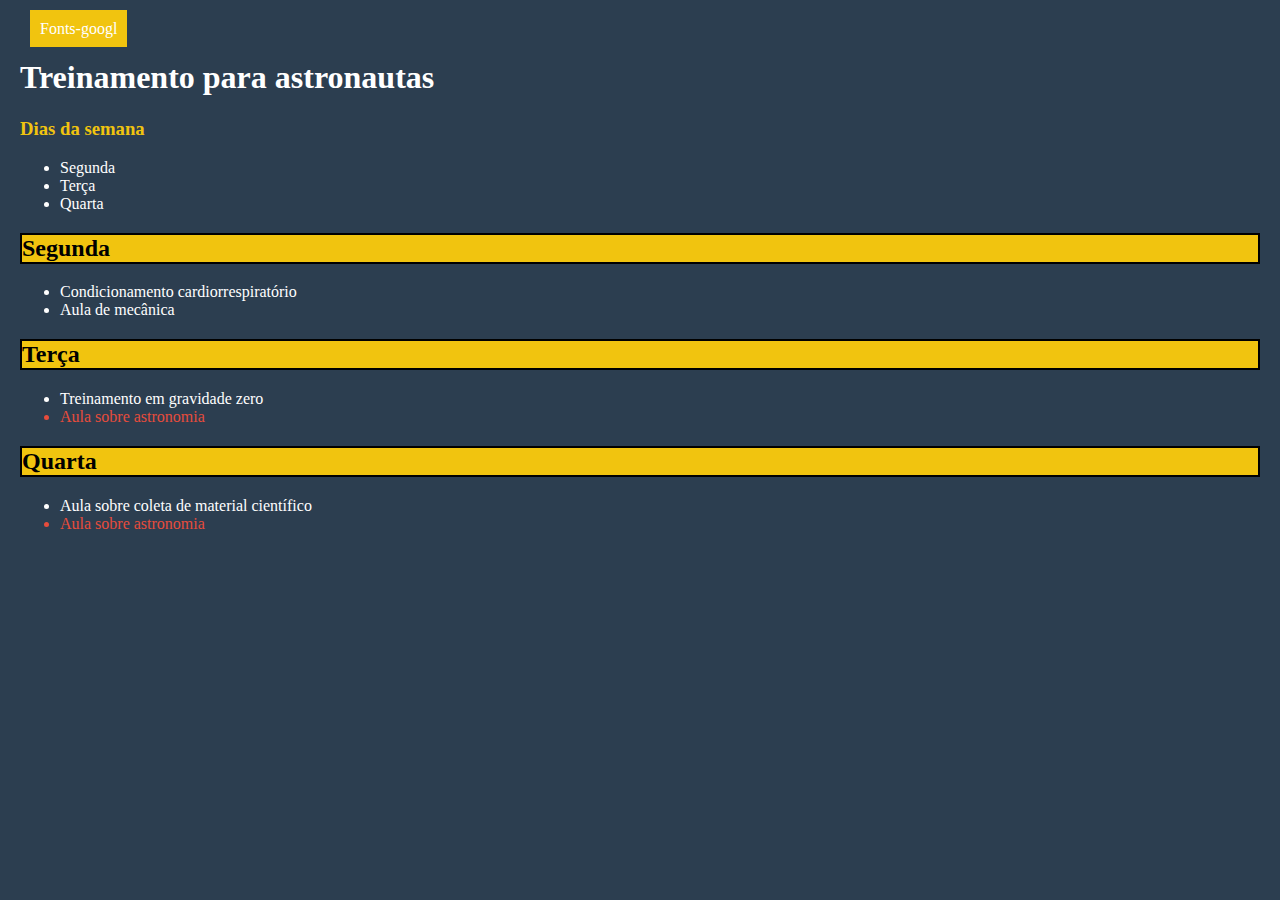
<file: index.html>
<!DOCTYPE html>
<html lang="en">
  <head>
    <meta charset="UTF-8" />
    <meta name="author" content="Fábio Freitas" />
    <meta http-equiv="X-UA-Compatible" content="IE=edge" />
    <meta name="viewport" content="width=device-width, initial-scale=1.0" />
    <title>Recriando um site com CSS</title>
    <link rel="stylesheet" href="style.css" />
  </head>
  <body>
    <a
      class="btn"
      href="http://localhost/fullstack-javascript/INICIANDO-CSS3/fonts-google/"
      >Fonts-googl</a
    >

    <h1>Treinamento para astronautas</h1>
    <div id="days-of-week">
      <h3>Dias da semana</h3>
      <ul>
        <li>Segunda</li>
        <li>Terça</li>
        <li>Quarta</li>
      </ul>
    </div>
    <div id="activities">
      <h2>Segunda</h2>
      <ul>
        <li>Condicionamento cardiorrespiratório</li>
        <li>Aula de mecânica</li>
      </ul>
      <h2>Terça</h2>
      <ul>
        <li>Treinamento em gravidade zero</li>
        <li id="astronomy-class">Aula sobre astronomia</li>
      </ul>
      <h2>Quarta</h2>
      <ul>
        <li>Aula sobre coleta de material científico</li>
        <li id="astronomy-class">Aula sobre astronomia</li>
      </ul>
    </div>
  </body>
</html>
</file>
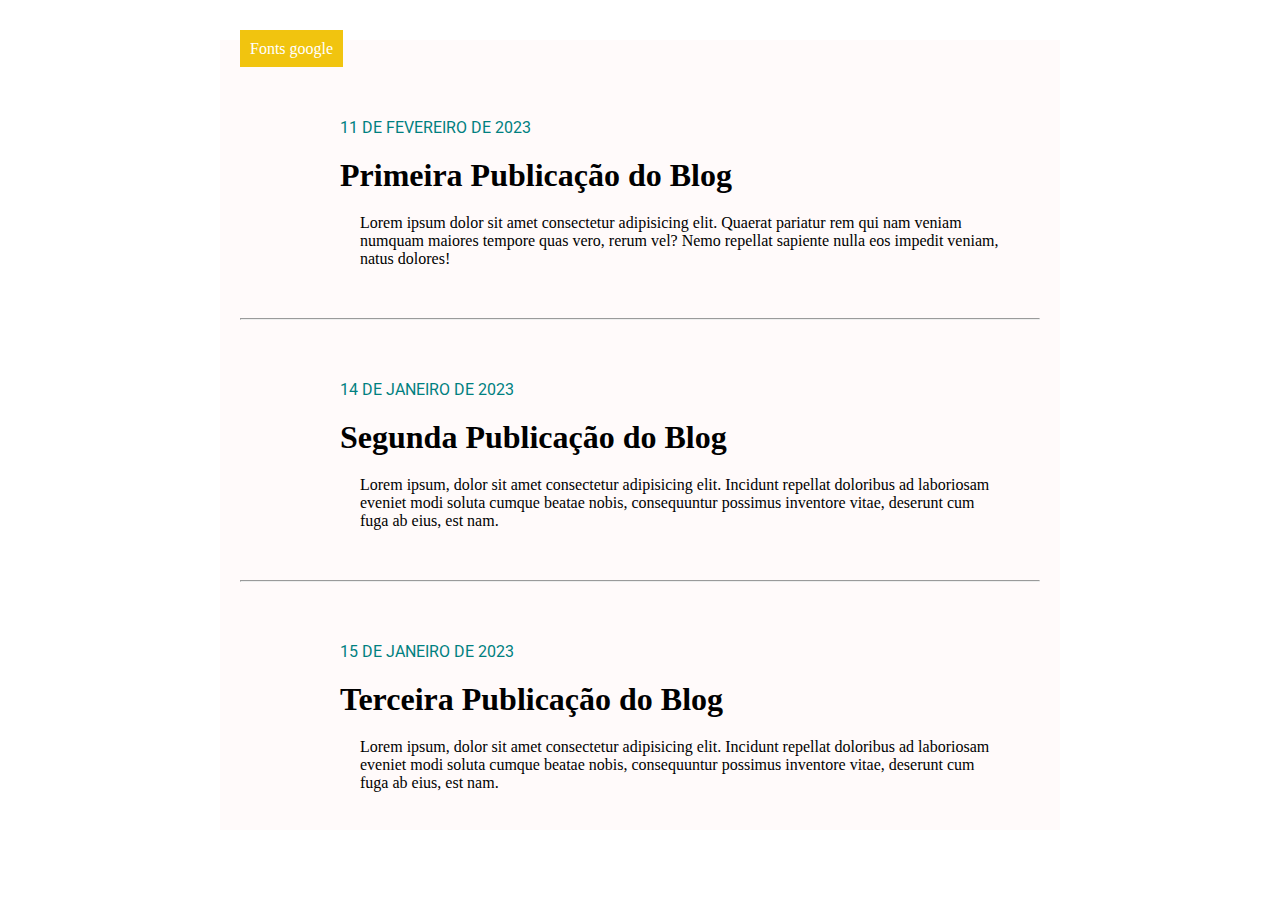
<file: iniciando-css3-pt2/index.html>
<!DOCTYPE html>
<html lang="en">
  <head>
    <meta charset="UTF-8" />
    <meta http-equiv="X-UA-Compatible" content="IE=edge" />
    <meta name="viewport" content="width=device-width, initial-scale=1.0" />
    <title>Recriando um site com css pt2</title>
    <link href="https://fonts.googleapis.com/css?family=Montserrat|Open+Sans|Roboto&display=swap" rel="stylesheet" />
    <link rel="stylesheet" type="text/css" href="style.css" />
  </head>
  <body>
    <div class="post-container">
      <a class="btn" href="../fonts-google/index.html">Fonts google</a>
      <div class="post">
        <p class="date">11 DE FEVEREIRO DE 2023</p><p>
        </p><h1>Primeira Publicação do Blog</h1>
        <div class="post-content">
          <p>Lorem ipsum dolor sit amet consectetur adipisicing elit. Quaerat pariatur rem qui nam veniam numquam maiores tempore quas vero, rerum vel? Nemo repellat sapiente nulla eos impedit veniam, natus dolores!</p> 
        </div>
      </h1></div>
      <hr />
      <div class="post">
        <p class="date">14 DE JANEIRO DE 2023</p><p>
        </p><h1>Segunda Publicação do Blog</h1>
        <div class="post-content">
          <p>Lorem ipsum, dolor sit amet consectetur adipisicing elit. Incidunt repellat doloribus ad laboriosam eveniet modi soluta cumque beatae nobis, consequuntur possimus inventore vitae, deserunt cum fuga ab eius, est nam.</p>
        </div>
      </div>
      <hr />
      <div class="post">
        <p class="date">15 DE JANEIRO DE 2023</p><p>
        </p><h1>Terceira Publicação do Blog</h1>
        <div class="post-content">
          <p>Lorem ipsum, dolor sit amet consectetur adipisicing elit. Incidunt repellat doloribus ad laboriosam eveniet modi soluta cumque beatae nobis, consequuntur possimus inventore vitae, deserunt cum fuga ab eius, est nam.</p><br>
        </div>
      </div>        
    </div>        
  </body>
</html>
</file>
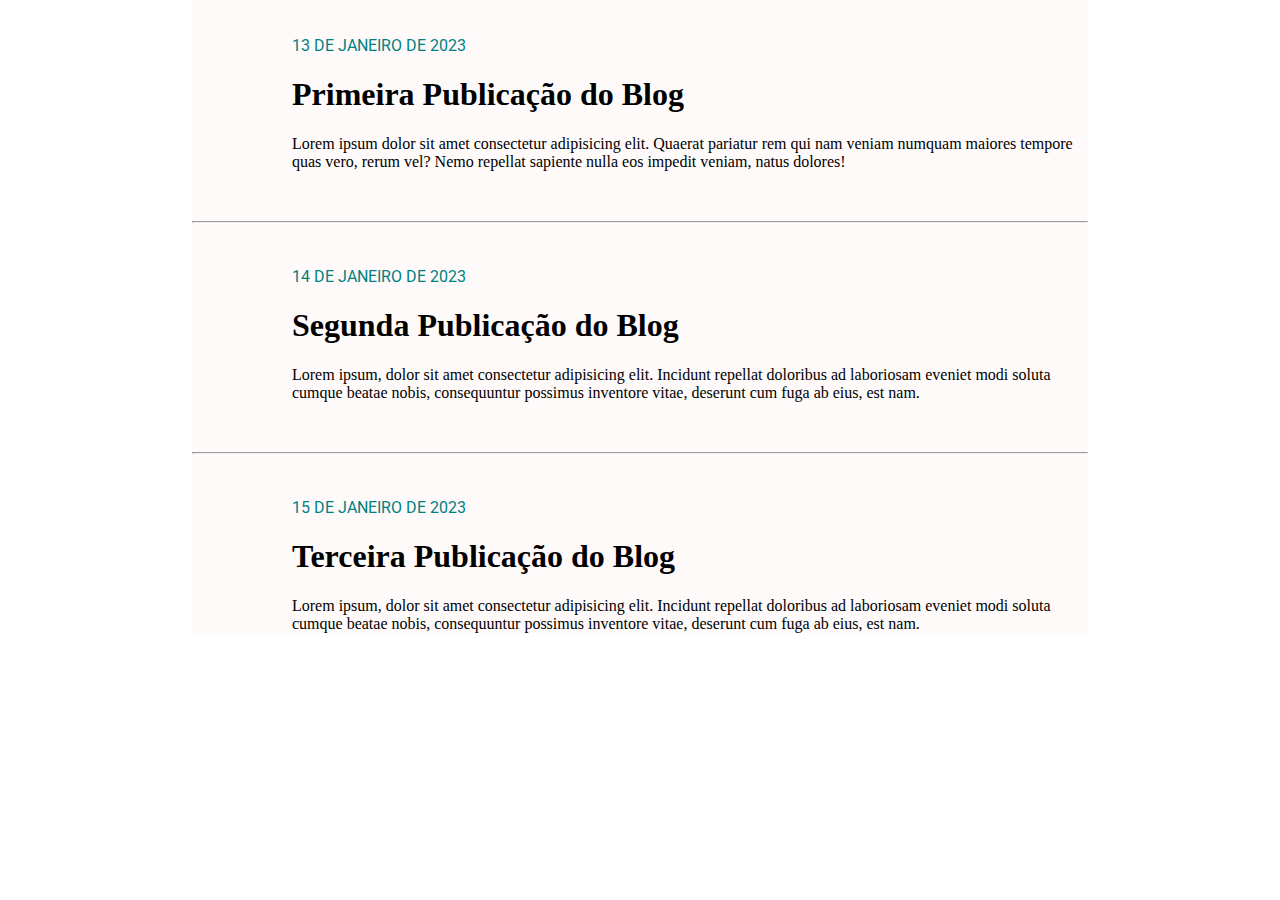
<file: fonts-google/iniciando-css3-pt2/index.html>
<!DOCTYPE html>
<html lang="en">
  <head>
    <meta charset="UTF-8" />
    <meta http-equiv="X-UA-Compatible" content="IE=edge" />
    <meta name="viewport" content="width=device-width, initial-scale=1.0" />
    <title>Recriando um site com css pt2</title>
    <link href="https://fonts.googleapis.com/css?family=Montserrat|Open+Sans|Roboto&display=swap" rel="stylesheet" />
    <link rel="stylesheet" type="text/css" href="style.css" />
  </head>
  <body>
    <div class="post-container">
      <div class="post">
        <p class="date">13 DE JANEIRO DE 2023</p><p>
        </p><h1>Primeira Publicação do Blog</h1>
        <div class="post-content">
          <p>Lorem ipsum dolor sit amet consectetur adipisicing elit. Quaerat pariatur rem qui nam veniam numquam maiores tempore quas vero, rerum vel? Nemo repellat sapiente nulla eos impedit veniam, natus dolores!</p> 
        </div>
      </h1></div>
      <hr />
      <div class="post">
        <p class="date">14 DE JANEIRO DE 2023</p><p>
        </p><h1>Segunda Publicação do Blog</h1>
        <div class="post-content">
          <p>Lorem ipsum, dolor sit amet consectetur adipisicing elit. Incidunt repellat doloribus ad laboriosam eveniet modi soluta cumque beatae nobis, consequuntur possimus inventore vitae, deserunt cum fuga ab eius, est nam.</p>
        </div>
      </div>
      <hr />
      <div class="post">
        <p class="date">15 DE JANEIRO DE 2023</p><p>
        </p><h1>Terceira Publicação do Blog</h1>
        <div class="post-content">
          <p>Lorem ipsum, dolor sit amet consectetur adipisicing elit. Incidunt repellat doloribus ad laboriosam eveniet modi soluta cumque beatae nobis, consequuntur possimus inventore vitae, deserunt cum fuga ab eius, est nam.</p>
        </div>
      </div>        
    </div>        
  </body>
</html>
</file>
<file: style.css>
body {
  background-color: #2c3e50;
  margin: 20px 20px;
  padding: auto;
}

.btn {
  color: white;
  text-decoration: none;
  margin: 10px;
  background-color: #f1c40f;
  padding: 10px;
}

a {
  text-decoration: none;
  color: #e74c3c;
}

a:hover {
  text-decoration: underline;
  color: #e74c3c;
}

h1 {
  color: white;
}

h2 {
  background-color: #f1c40f;
  border: 2px solid;
}

h3 {
  color: #f1c40f;
}

li {
  color: white;
}

#astronomy-class {
  color: #e74c3c;
}

@media (max-whidth=470px) {
}
</file>
<file: iniciando-css3-pt2/style.css>
* {
  margin: 20px;
}
.btn {
  color: white;
  text-decoration: none;
  margin: 20px;
  background-color: #f1c40f;
  padding: 10px;
}

a {
  text-decoration: none;
  color: #e74c3c;
}

a:hover {
  text-decoration: underline;
  color: #e74c3c;
}

h1 {
  font-family: "Montserrat" sans-serif;
}

.post-container {
  width: 70%;
  height: 100%;
  margin: 0px auto 0px auto;
  background-color: #fffafa;
}

.post-container .date {
  font-family: "Roboto", sans-serif;
  color: #008080;
}

.post-container div .post-container {
  width: 90%;
  font-family: "Open Sans", sans-serif;
  font-weight: normal;
}

.post-container .post {
  margin-left: 50px;
  margin-bottom: 50px;
  padding-top: 20px;
  padding-left: 50px;
}
</file>
<file: fonts-google/iniciando-css3-pt2/style.css>
body {
  margin: 0px;
}
h1 {
  font-family: "Montserrat" sans-serif;
}

.post-container {
  width: 70%;
  height: 100%;
  margin: 0px auto 0px auto;
  background-color: #fffafa;
}

.post-container .date {
  font-family: "Roboto", sans-serif;
  color: #008080;
}

.post-container div .post-container {
  width: 90%;
  font-family: "Open Sans", sans-serif;
  font-weight: normal;
}

.post-container .post {
  margin-left: 50px;
  margin-bottom: 50px;
  padding-top: 20px;
  padding-left: 50px;
}
</file>
